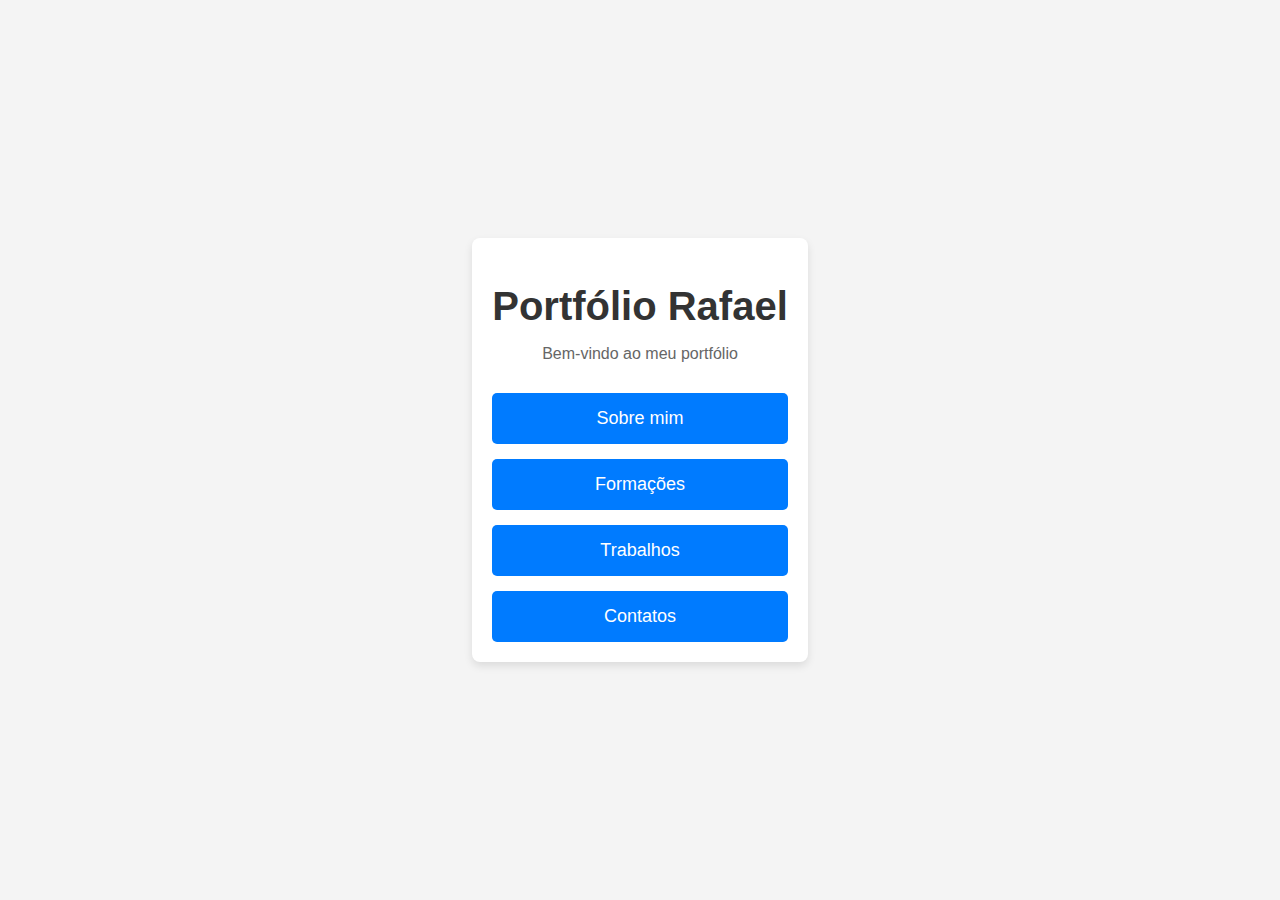
<file: index.html>
<!DOCTYPE html>
<html lang="pt-br">
<head>
    <meta charset="UTF-8">
    <meta name="viewport" content="width=device-width, initial-scale=1.0">
    <link rel="shortcut icon" href="/Imagem/favicon.ico" type="image/x-icon">
    <title>Menu</title>
    <link rel="stylesheet" href="Css/style.css">
</head>
<body>
    <div class="container">
        <header>
            <h1>Portfólio Rafael </h1>
            <p>Bem-vindo ao meu portfólio</p>
        </header>
        <main>
            <a href="sobremim.html" class="button">Sobre mim</a>
            <a href="formacoes.html" class="button">Formações</a>
            <a href="trabalhos.html" class="button">Trabalhos</a>
            <a href="contatos.html" class="button">Contatos</a>
        </main>
    </div>
</body>
</html>
</file>
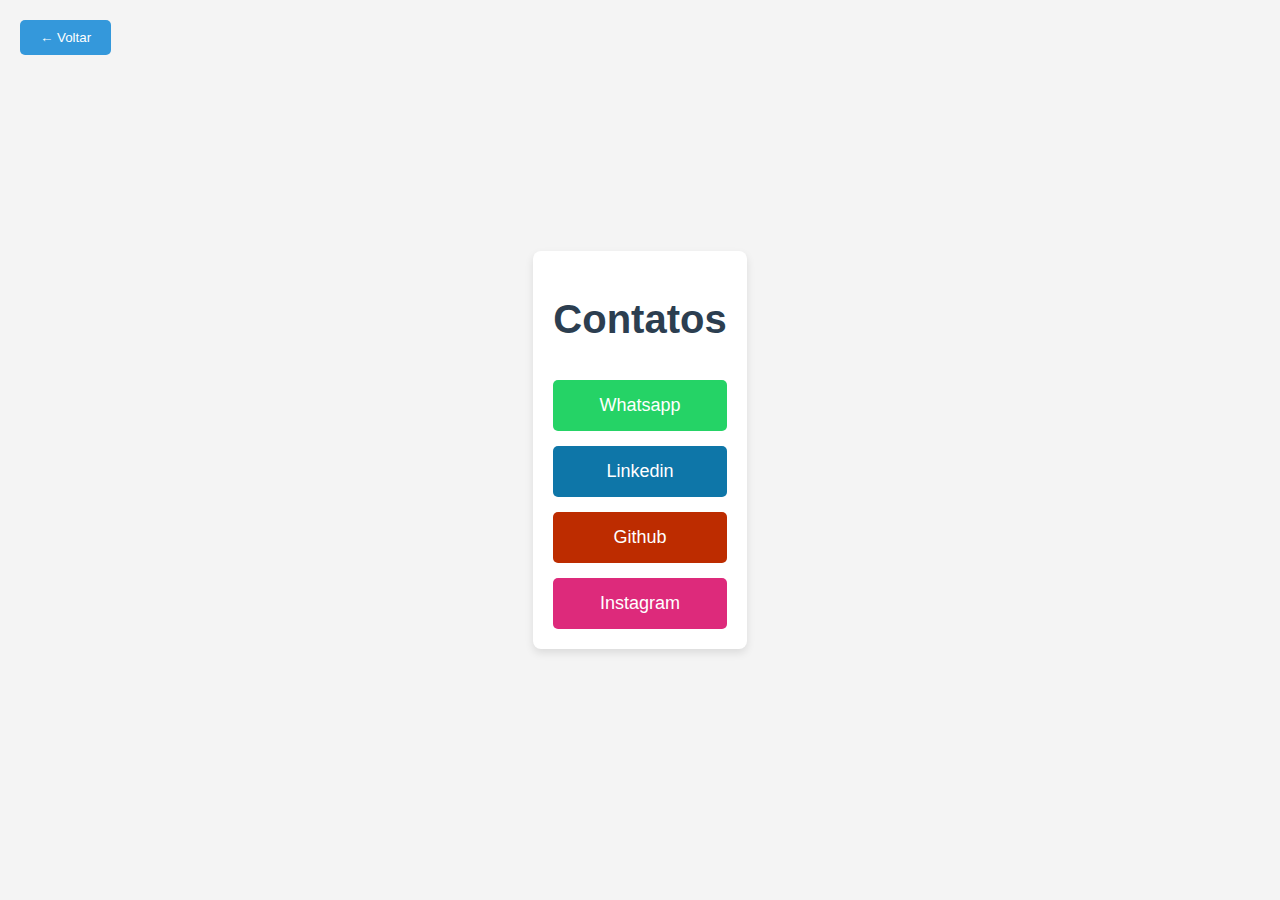
<file: contatos.html>
<!DOCTYPE html>
<html lang="pt-br">
<head>
    <meta charset="UTF-8">
    <meta name="viewport" content="width=device-width, initial-scale=1.0">
    <title>Sobre Mim</title>
    <link rel="stylesheet" href="Css/style2.css">
</head>
<body>
    <div class="container">
        <button class="back-button" onclick="window.history.back()">← Voltar</button>
        <h1>Contatos</h1>
        <br>
        <main>
            <a href="https://wa.me/5519981670372?text=" class="button button-primary">Whatsapp</a>
            <a href="https://www.linkedin.com/in/rafael-sordilli-0697911b2/" class="button button-secondary">Linkedin</a>
            <a href="https://github.com/RafaelSordilli" class="button button-tertiary">Github</a>
            <a href="https://www.instagram.com/rafaelsordilli/" class="button button-quartiary">Instagram</a>
            
        </main>
    </div>
</body>
</html>
</file>
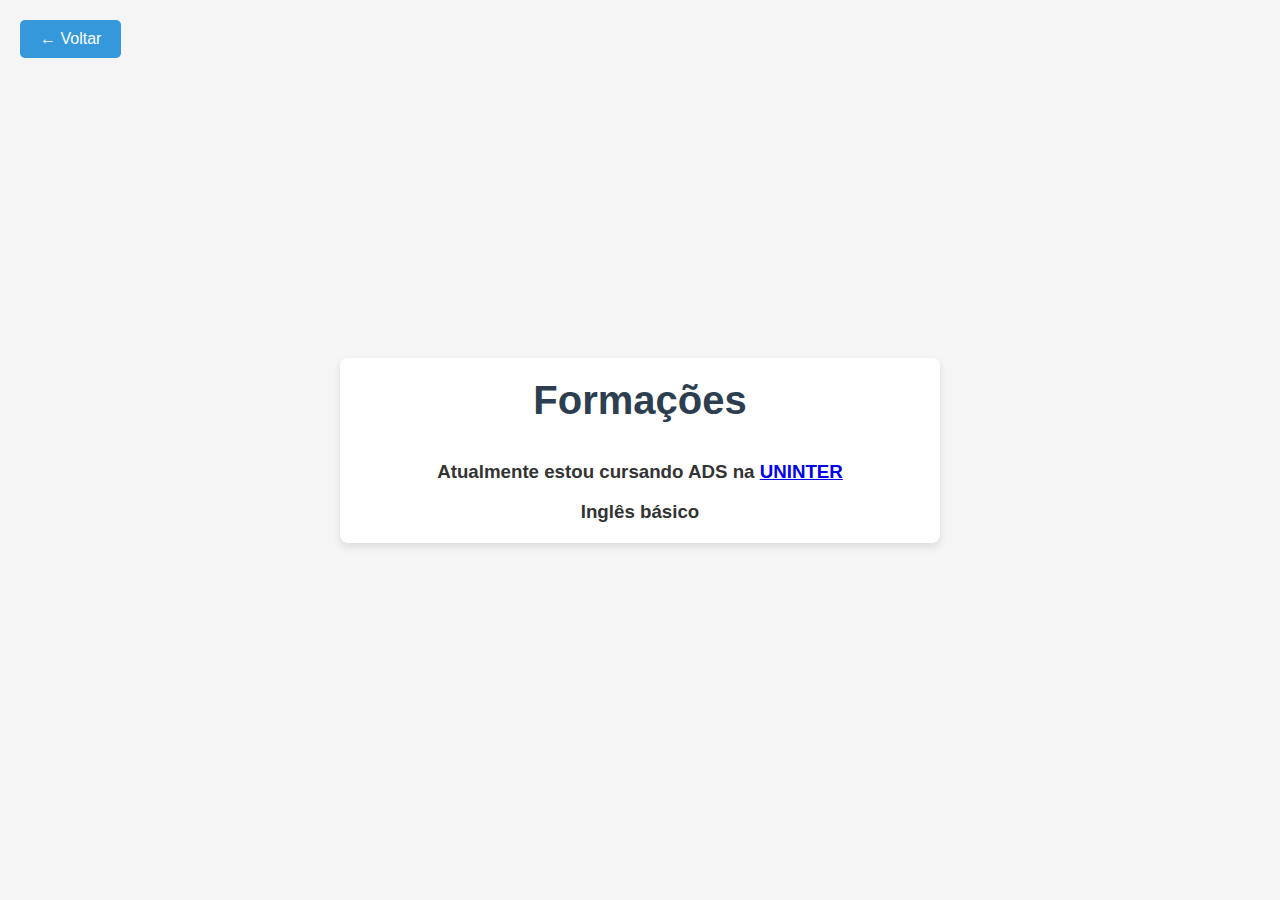
<file: formacoes.html>
<!DOCTYPE html>
<html lang="pt-br">
<head>
    <meta charset="UTF-8">
    <meta name="viewport" content="width=device-width, initial-scale=1.0">
    <title>Sobre Mim</title>
    <link rel="stylesheet" href="Css/style3.css">
</head>
<body>
    <div class="container">
        <button class="back-button" onclick="window.history.back()">← Voltar</button>
        <h1>Formações</h1>
        <br>
        <h3>Atualmente estou cursando ADS na <a href="https://www.uninter.com.br" class="button"> UNINTER</a></h3>
        <br>
        <h3>Inglês básico</h3>
    </div>
</body>
</html>
</file>
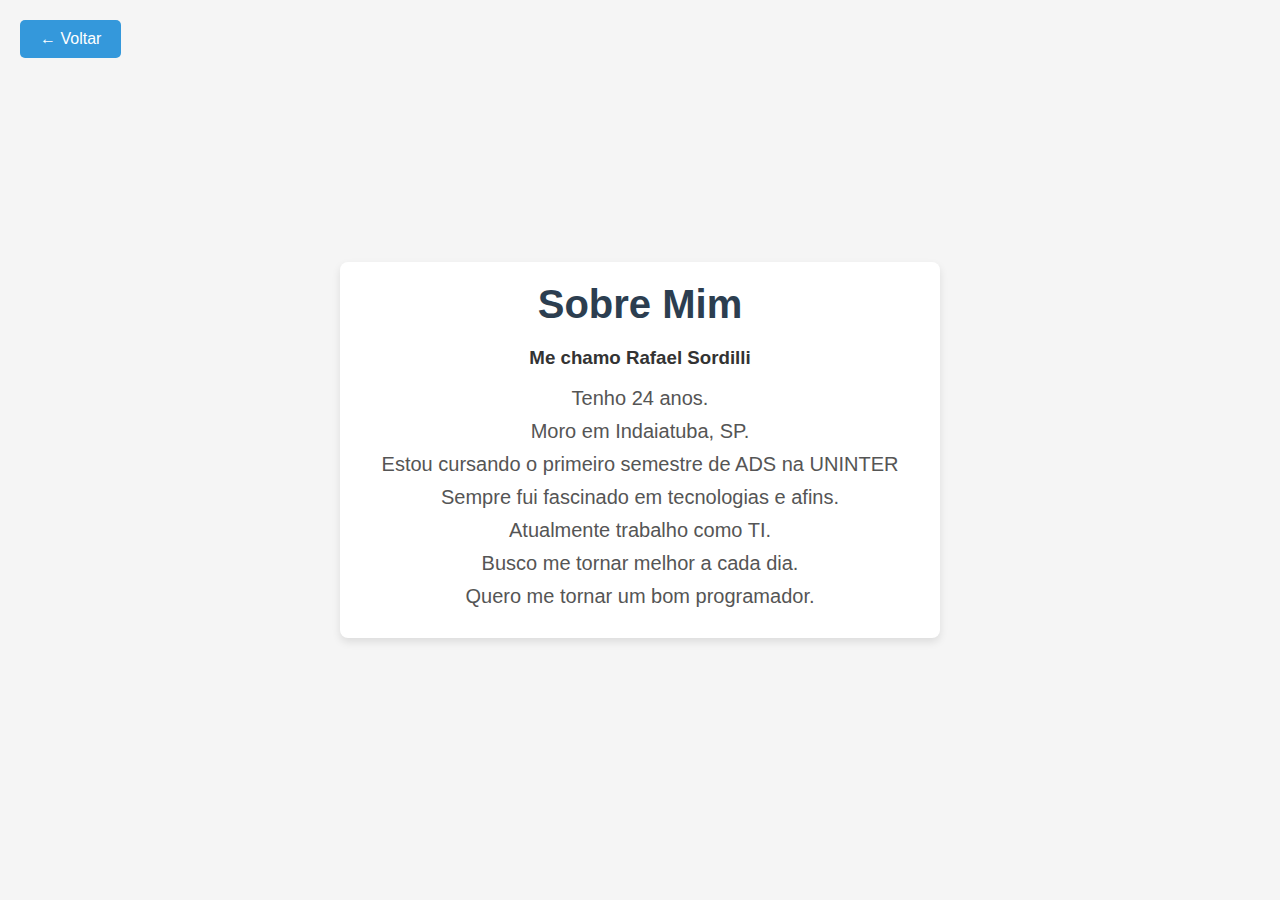
<file: sobremim.html>
<!DOCTYPE html>
<html lang="pt-br">
<head>
    <meta charset="UTF-8">
    <meta name="viewport" content="width=device-width, initial-scale=1.0">
    <link rel="shortcut icon" href="RafaelSordilliuninter/Imagem/favicon.ico"type="image/x-icon">
    <title>Sobre Mim</title>
    <link rel="stylesheet" href="Css/style3.css">
</head>
<body>
    <div class="container">
        <button class="back-button" onclick="window.history.back()">← Voltar</button>
        <h1>Sobre Mim</h1>
        <h3>Me chamo Rafael Sordilli</h3>
        <br>
        <ul>
            <li>Tenho 24 anos.</li>
            <li>Moro em Indaiatuba, SP.</li>
            <li>Estou cursando o primeiro semestre de ADS na UNINTER</li>
            <li>Sempre fui fascinado em tecnologias e afins.</li>
            <li>Atualmente trabalho como TI.</li>
            <li>Busco me tornar melhor a cada dia.</li>
            <li>Quero me tornar um bom programador.</li>
        </ul>
    </div>
</body>
</html>
</file>
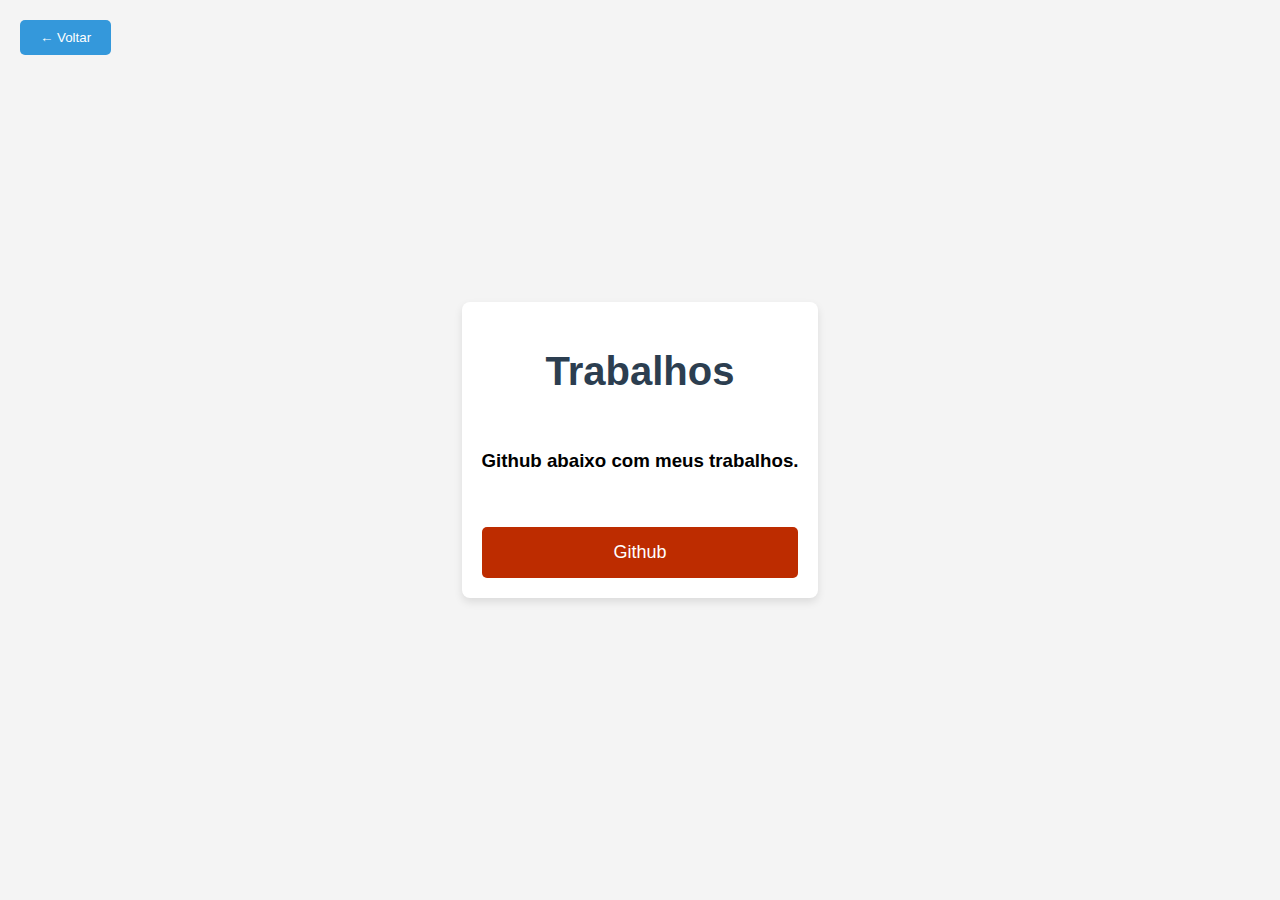
<file: trabalhos.html>
<!DOCTYPE html>
<html lang="pt-br">
<head>
    <meta charset="UTF-8">
    <meta name="viewport" content="width=device-width, initial-scale=1.0">
    <title>Sobre Mim</title>
    <link rel="stylesheet" href="Css/style2.css">
</head>
<body>
    <div class="container">
        <button class="back-button" onclick="window.history.back()">← Voltar</button>
        <h1>Trabalhos</h1>
        <br>
        <h3>Github abaixo com meus trabalhos.</h3>
        <br><br>
        <main>
            <a href="https://github.com/RafaelSordilli" class="button button-tertiary">Github</a>
        </main>
    </div>
</body>
</html>
</file>
<file: Css/style.css>
/* Estilos para o corpo da página */
body {
    font-family: Arial, sans-serif; 
    background-color: #f4f4f4; 
    display: flex; 
    justify-content: center; 
    align-items: center; 
    height: 100vh; 
    margin: 0; 
}

/* Estilos para o container principal */
.container {
    text-align: center; 
    background-color: #fff; 
    padding: 20px; 
    border-radius: 8px; 
    box-shadow: 0 4px 8px rgba(0, 0, 0, 0.1); 
}

/* Estilos para o título no cabeçalho */
header h1 {
    font-size: 40px; 
    color: #333; 
    margin-bottom: 10px; 
}

/* Estilos para o parágrafo no cabeçalho  */
header p {
    font-size: 16px; 
    color: #666; 
    margin-bottom: 30px; 
}

/* Estilos para a área principal */
main {
    display: flex; 
    flex-direction: column; 
    gap: 15px; 
}

/* Estilos para os botões */
.button {
    display: inline-block; 
    padding: 15px 30px; 
    font-size: 18px; 
    color: #fff; 
    background-color: #007bff; 
    text-decoration: none; 
    border-radius: 5px; 
    transition: background-color 0.3s, transform 0.3s; 
}

/* Estilos para o botão ao passar o cursor sobre ele */
.button:hover {
    background-color: #0056b3; 
    transform: translateY(-2px); 
}
</file>
<file: Css/style2.css>
/* Estilo global para o corpo da página */
body {
    font-family: Arial, sans-serif; 
    background-color: #f4f4f4; 
    display: flex;
    justify-content: center; 
    align-items: center; 
    height: 100vh; 
    margin: 0; 
}

/* Estilo para o container principal */
.container {
    text-align: center; 
    background-color: #fff; 
    padding: 20px; 
    border-radius: 8px; 
    box-shadow: 0 4px 8px rgba(0, 0, 0, 0.1); 
}

/* Estilos para o título dentro do cabeçalho  */
header h1 {
    font-size: 40px; 
    color: #333; 
    margin-bottom: 10px; 
}

/* Estilos para o parágrafo dentro do cabeçalho  */
header p {
    font-size: 16px; 
    color: #666; 
    margin-bottom: 30px; 
}

/* Estilos para o elemento main */
main {
    display: flex; 
    flex-direction: column; 
    gap: 15px; 
}

/* Estilos para os botões */
.button {
    display: inline-block; 
    padding: 15px 30px; 
    font-size: 18px; 
    color: #fff; 
    background-color: #007bff; 
    text-decoration: none; 
    border-radius: 5px; 
    transition: background-color 0.3s, transform 0.3s; 
}

/* Estilos para o estado hover dos botões */
.button:hover {
    background-color: #0056b3; 
    transform: translateY(-2px); 
}


.button-primary {
    background-color: #25D366; 
}

.button-primary:hover {
    background-color: #03b846; 
}

.button-secondary {
    background-color: #0e76a8; 
}

.button-secondary:hover {
    background-color: #056896; 
}

.button-tertiary {
    background-color: #bd2c00; 
}

.button-tertiary:hover {
    background-color: #a30909; 
}

.button-quartiary {
    background-color: #dd2a7b; 
}

.button-quartiary:hover {
    background-color: #a5045d; 
}

/* Estilos para o botão de voltar */
.back-button {
    position: absolute; 
    top: 20px; 
    left: 20px; 
    background-color: #3498db; 
    color: #fff; 
    border: none; 
    border-radius: 5px; 
    padding: 10px 20px; 
    cursor: pointer; 
    transition: background-color 0.3s; 
}

.back-button:hover {
    background-color: #2980b9; 
}

/* Estilos para o rodapé */
footer {
    margin-top: 30px; 
    font-size: 15px; 
    color: #666; 
}

/* Estilos para o título h1 */
h1 {
    font-size: 40px;
    color: #2c3e50; 
    margin-bottom: 20px; 
}

/* Estilos para o título h2 */
h2 {
    font-size: 33px; 
    color: #34495e; 
    margin-bottom: 15px;
}

/* Estilos para itens de lista */
ul li {
    font-size: 20px; 
    margin-bottom: 10px; 
    color: #555;
}
</file>
<file: Css/style3.css>
/* Reset para remoção de margens*/
* {
    margin: 0;
    padding: 0;
    box-sizing: border-box;
}

/* Estilos da página */
body {
    font-family: Arial, sans-serif;
    background-color: #f5f5f5;
    color: #333;
    display: flex;
    justify-content: center;
    align-items: center;
    height: 100vh;
}

/* Contêiner centralizado */
.container {
    background: #fff;
    border-radius: 8px;
    box-shadow: 0 4px 8px rgba(0, 0, 0, 0.1);
    padding: 20px;
    max-width: 600px;
    width: 100%;
    text-align: center;
}

/* Estilo do título principal */
h1 {
    font-size: 40px;
    color: #2c3e50;
    margin-bottom: 20px;
}

/* Estilo do subtítulo */
h2 {
    font-size: 33px;
    color: #34495e;
    margin-bottom: 15px;
}

/* Estilo da lista */
ul {
    list-style-type: none;
}

ul li {
    font-size: 18px;
    margin-bottom: 10px;
    color: #555;
}

/* Estilos gerais do corpo da página */
body {
    font-family: Arial, sans-serif;
    background-color: #f5f5f5;
    color: #333;
    display: flex;
    align-items: center;
    height: 100vh;
}

/* Contêiner centralizado */
.container {
    background: #fff;
    border-radius: 8px;
    box-shadow: 0 4px 8px rgba(0, 0, 0, 0.1);
    padding: 20px;
    max-width: 600px;
    width: 100%;
    text-align: center;

}

/* Estilo do botão de voltar */
.back-button {
    position: absolute;
    top: 20px;
    left: 20px;
    background-color: #3498db;
    color: #fff;
    border: none;
    border-radius: 5px;
    padding: 10px 20px;
    font-size: 1em;
  }

.back-button:hover {
    background-color: #2980b9;
}

/* Estilo do título principal */
h1 {
    font-size: 40px;
    color: #2c3e50;
    margin-bottom: 20px;
}

/* Estilo do subtítulo */
h2 {
    font-size: 33px;
    color: #34495e;
    margin-bottom: 15px;
}

/* Estilo da lista */
ul li {
    font-size: 20px;
    margin-bottom: 10px;
    color: #555;
}
</file>
